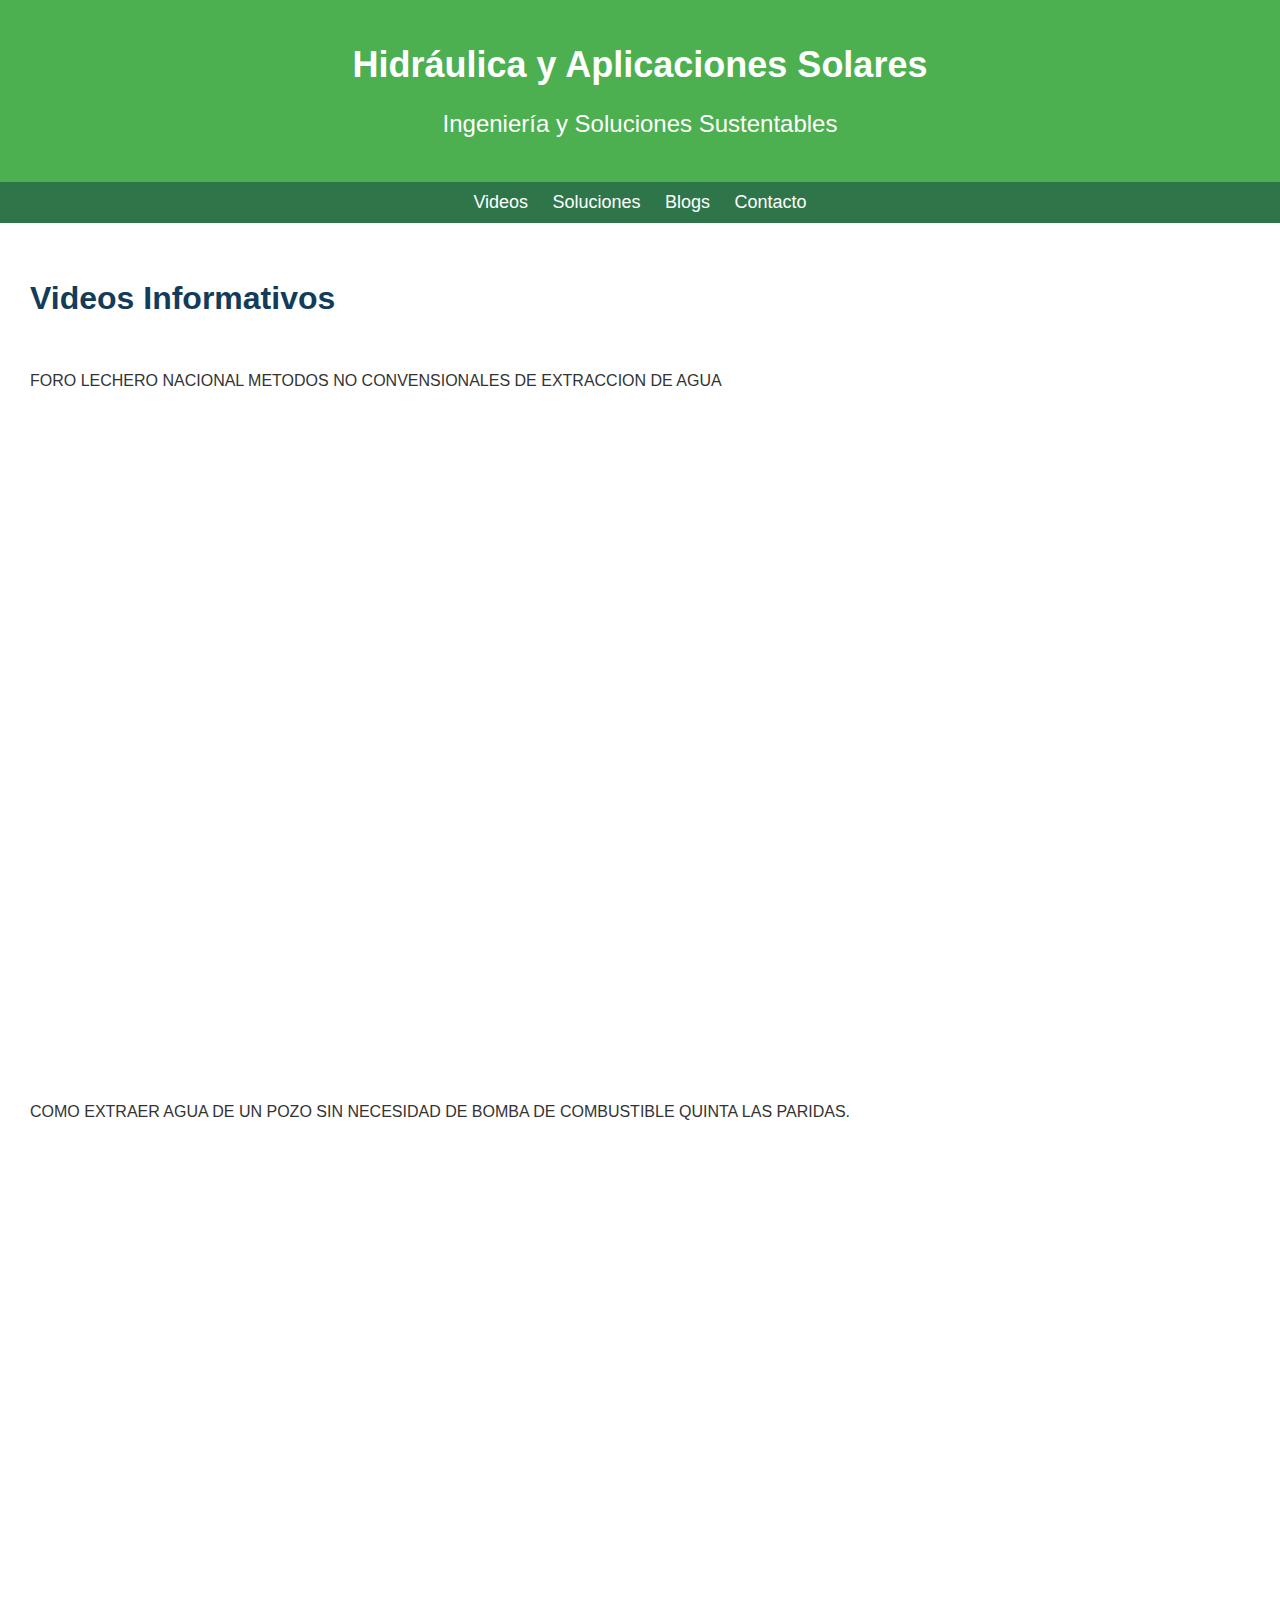
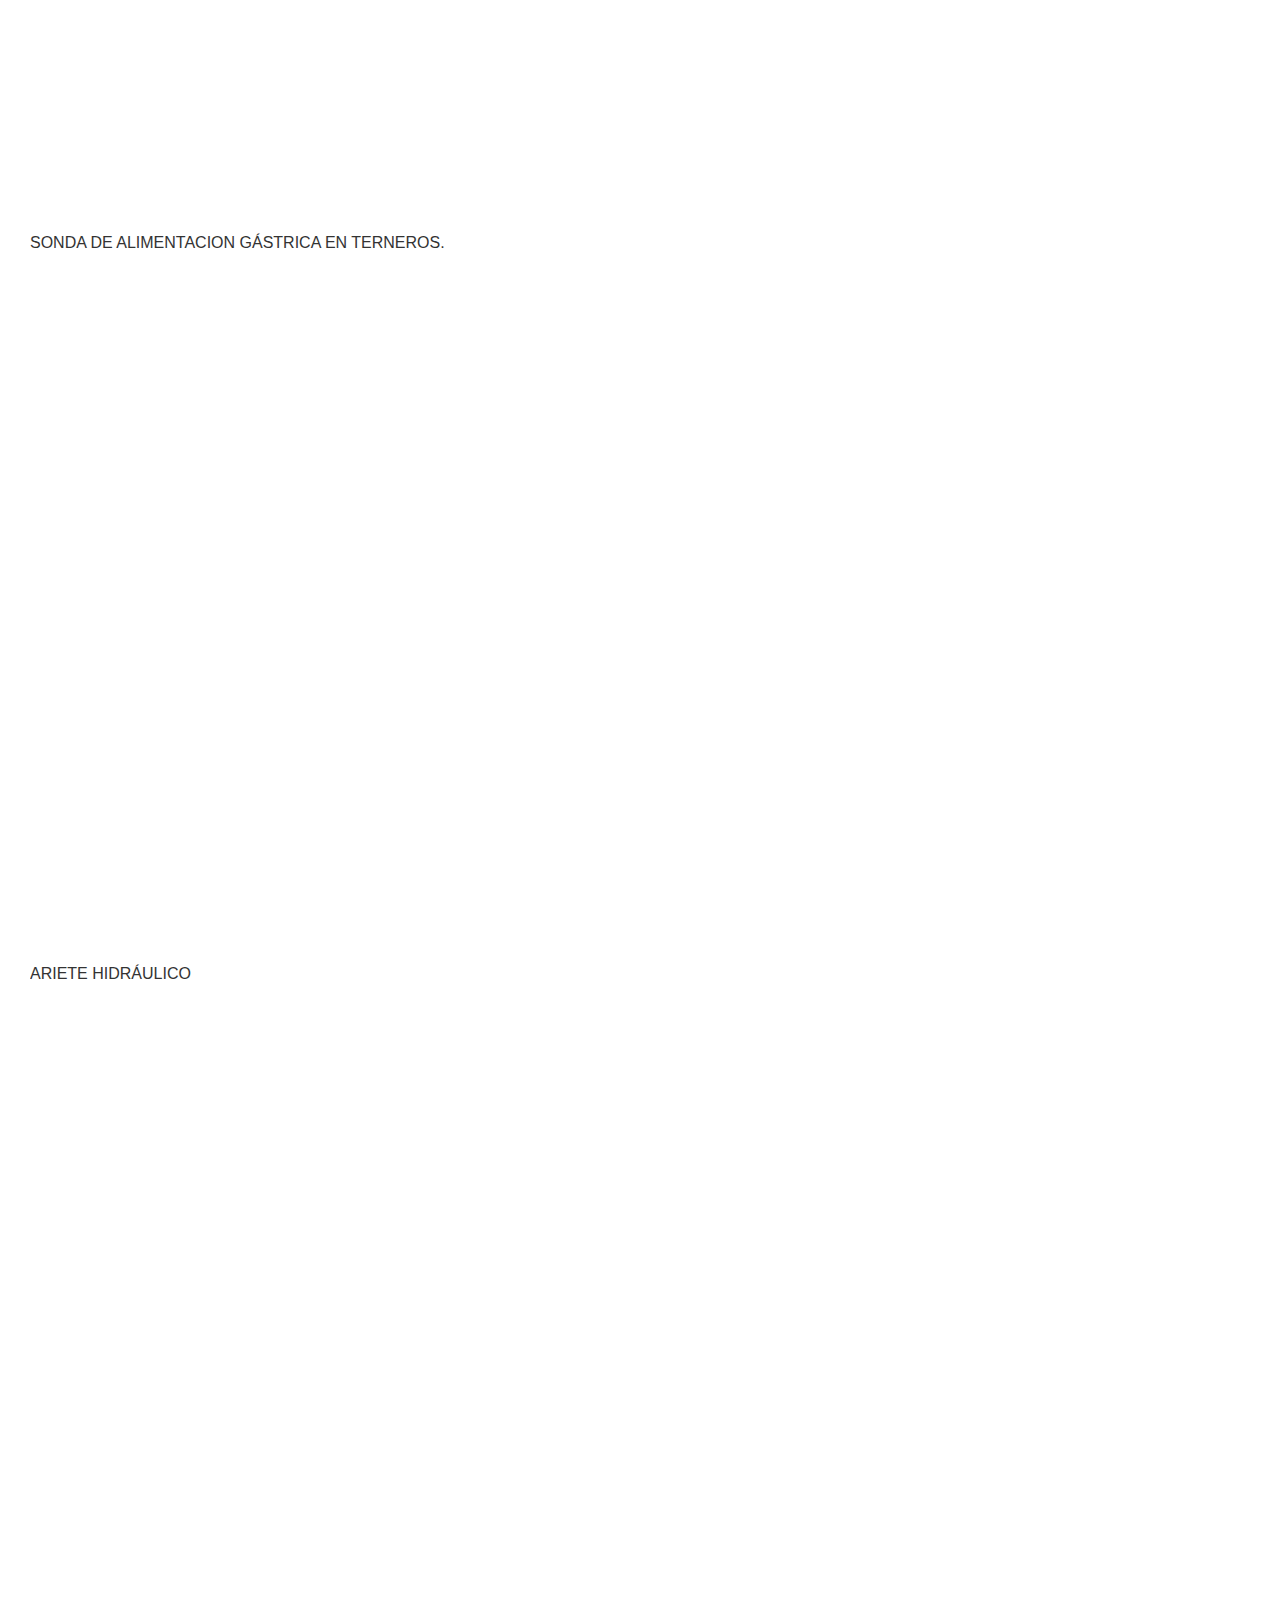
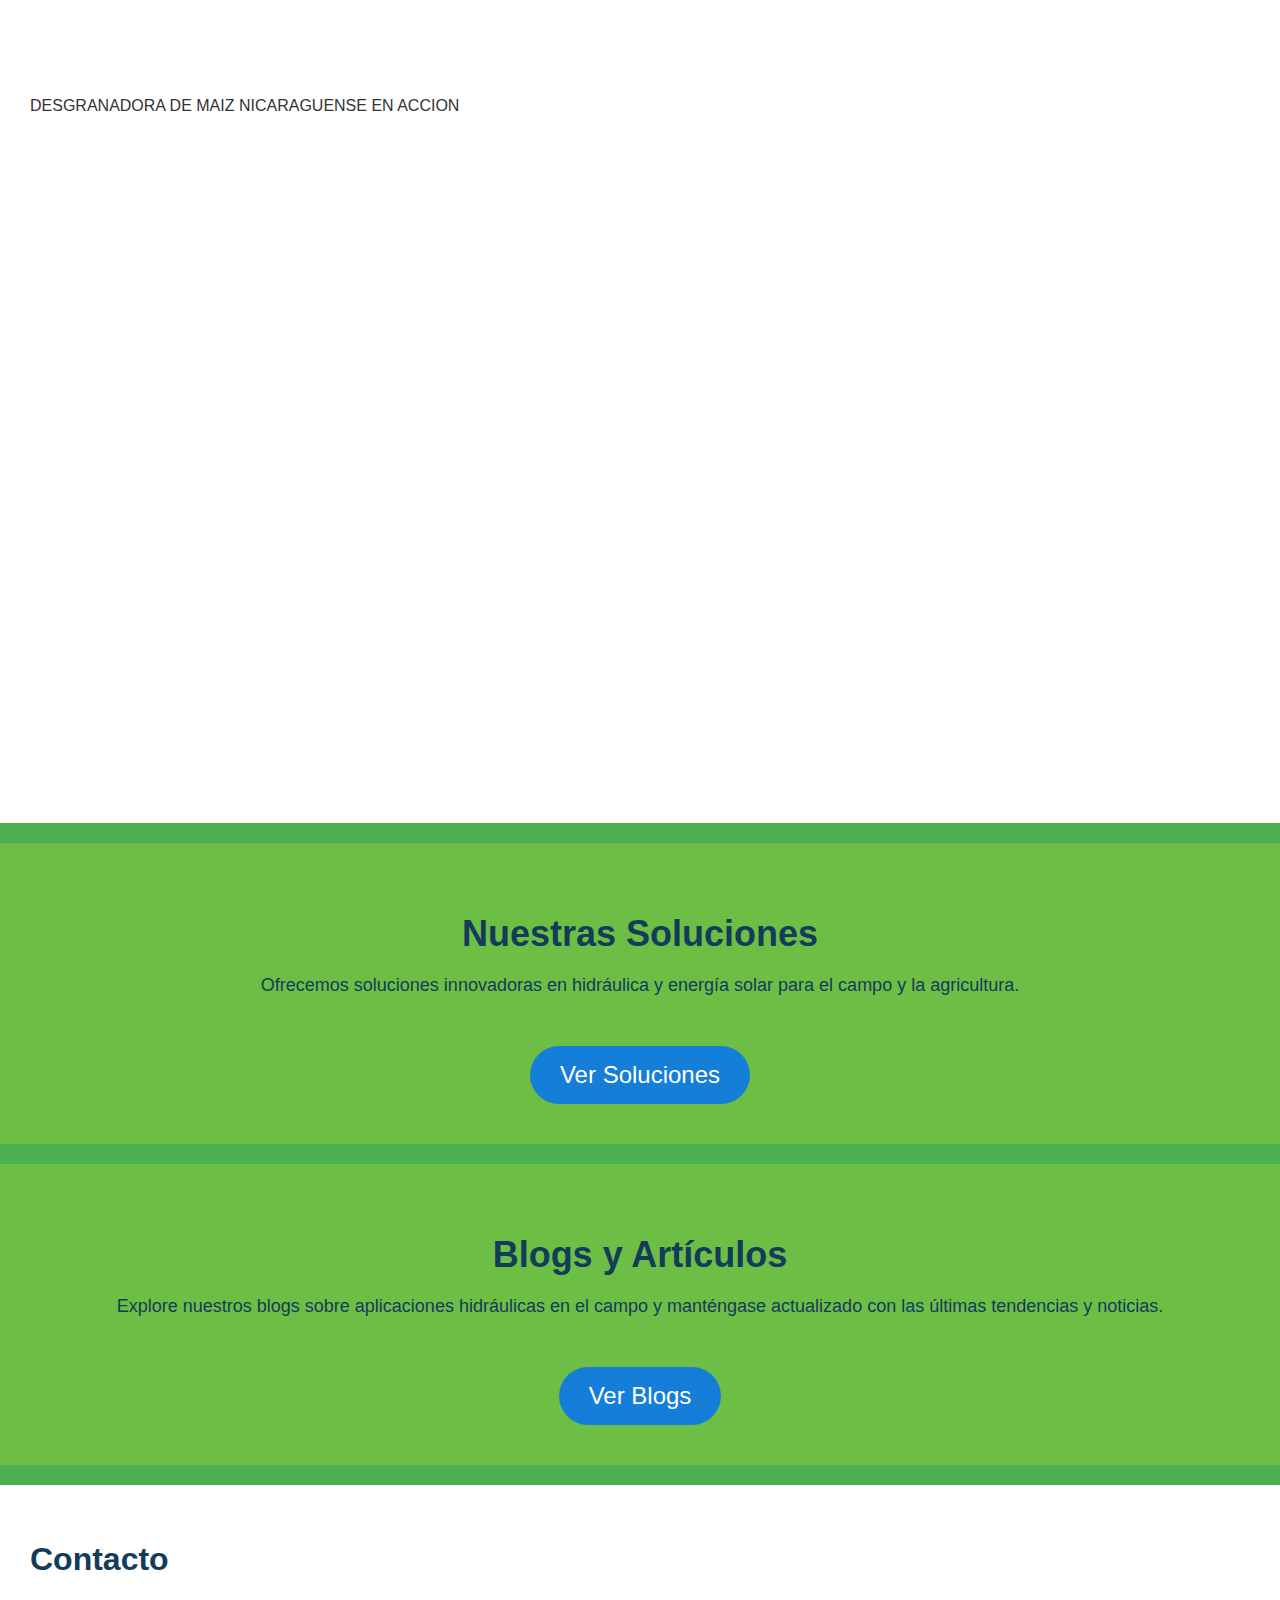
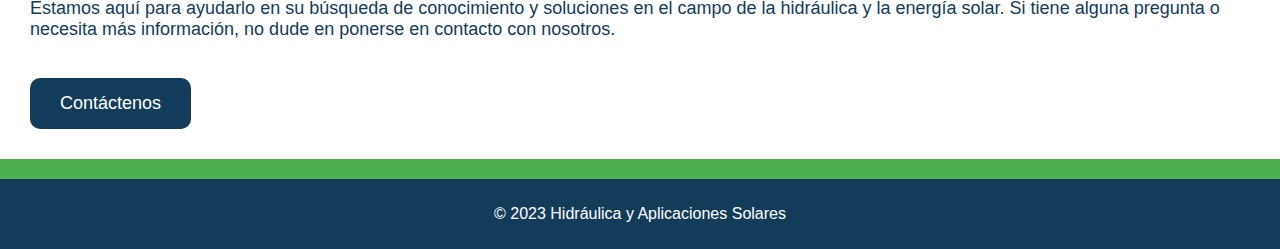
<file: index.html>
<!DOCTYPE html>
<html lang="es">

<head>
    <meta charset="UTF-8">
    <meta name="viewport" content="width=device-width, initial-scale=1.0">
    <title>Hidráulica y Aplicaciones Solares</title>
    <link rel="stylesheet" href="styles.css">
    <link rel="icon" href="logo.jpg">
</head>

<body>
    <header>
        <h1 class="header-title">Hidráulica y Aplicaciones Solares</h1>
        <p class="header-subtitle">Ingeniería y Soluciones Sustentables</p>
    </header>

    <nav>
        <ul class="nav-list">
            <li class="nav-item"><a href="#videos" class="nav-link">Videos</a></li>
            <li class="nav-item"><a href="#soluciones" class="nav-link">Soluciones</a></li>
            <li class="nav-item"><a href="#blogs" class="nav-link">Blogs</a></li>
            <li class="nav-item"><a href="#contacto" class="nav-link">Contacto</a></li>
        </ul>
    </nav>

    <section id="videos" class="section">
        <h2 class="section-title">Videos Informativos</h2>
        <div class="video-container">
            <iframe width="200" height="113" src="https://www.youtube.com/embed/nABmkTqEKZk" frameborder="0" allowfullscreen></iframe>
            <p class="video-description">FORO LECHERO NACIONAL METODOS NO CONVENSIONALES DE EXTRACCION DE AGUA</p>
        </div>
        <div class="video-container">
            <iframe width="200" height="113" src="https://www.youtube.com/embed/4e_3GTMBv8I" frameborder="0" allowfullscreen></iframe>
            <p class="video-description">COMO EXTRAER AGUA DE UN POZO SIN NECESIDAD DE BOMBA DE COMBUSTIBLE QUINTA LAS PARIDAS.</p>
        </div>
        <div class="video-container">
            <iframe width="200" height="113" src="https://www.youtube.com/embed/z6vkiMFGvq8" frameborder="0" allowfullscreen></iframe>
            <p class="video-description">SONDA DE ALIMENTACION GÁSTRICA EN TERNEROS.</p>
        </div>
        <div class="video-container">
            <iframe width="200" height="113" src="https://www.youtube.com/embed/9tlB4MQIORI" frameborder="0" allowfullscreen></iframe>
            <p class="video-description">ARIETE HIDRÁULICO</p>
        </div>
        <div class="video-container">
            <iframe width="200" height="113" src="https://www.youtube.com/embed/Y0OmsEMwcnA" frameborder="0" allowfullscreen></iframe>
            <p class="video-description">DESGRANADORA DE MAIZ NICARAGUENSE EN ACCION</p>
        </div>
    </section>

<!-- Sección de Soluciones -->
<section id="soluciones" class="section">
    <h2 class="section-title">Nuestras Soluciones</h2>
    <p class="section-description">Ofrecemos soluciones innovadoras en hidráulica y energía solar para el campo y la agricultura.</p>
    <!-- Agrega información sobre las soluciones ofrecidas -->
    <a href="soluciones.html" class="button">Ver Soluciones</a>
</section>

<!-- Sección de Blogs -->
<section id="blogs" class="section">
    <h2 class="section-title">Blogs y Artículos</h2>
    <p class="section-description">Explore nuestros blogs sobre aplicaciones hidráulicas en el campo y manténgase actualizado con las últimas tendencias y noticias.</p>
    <!-- Agrega enlaces a tus blogs o artículos -->
    <a href="blogs.html" class="button">Ver Blogs</a>
</section>


    <section id="contacto" class="section">
        <h2 class="section-title">Contacto</h2>
        <p class="section-description">Estamos aquí para ayudarlo en su búsqueda de conocimiento y soluciones en el campo de la hidráulica y la energía solar. Si tiene alguna pregunta o necesita más información, no dude en ponerse en contacto con nosotros.</p>
        <a href="contacto.html" class="button">Contáctenos</a>
    </section>

    <footer>
        <p>&copy; 2023 Hidráulica y Aplicaciones Solares</p>
    </footer>
</body>

</html>
</file>
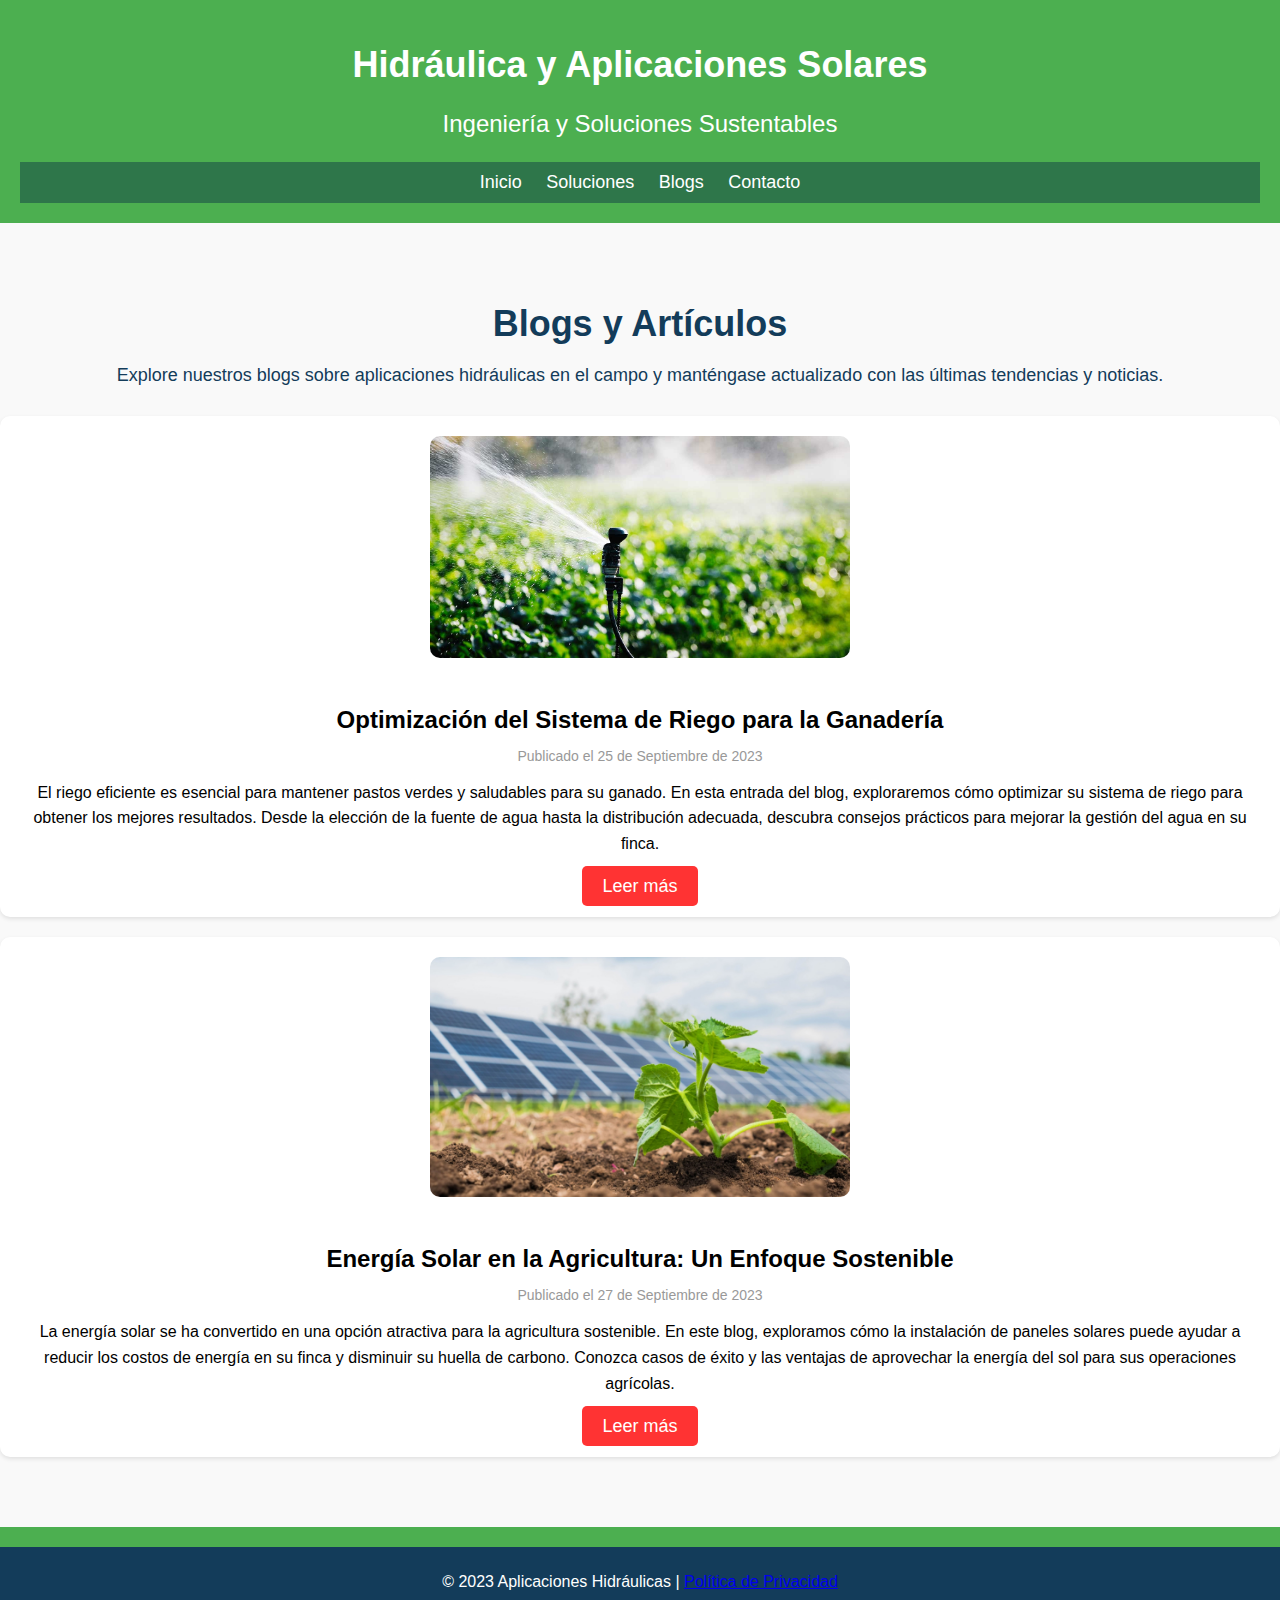
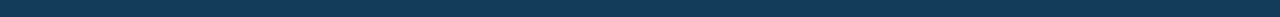
<file: blogs.html>
<!DOCTYPE html>
<html lang="es">

<head>
    <meta charset="UTF-8">
    <meta name="viewport" content="width=device-width, initial-scale=1.0">
    <title>Blogs y Artículos - Aplicaciones Hidráulicas</title>
    <link rel="stylesheet" href="styles.css">
    <link rel="icon" href="logo.jpg">

</head>

<body>
    <style>
        /* Estilos para la sección de Blogs */
#blogs {
    background-color: #f9f9f9;
    padding: 50px 0;
    text-align: center;
}

.blog-post {
    background-color: #fff;
    box-shadow: 0 2px 4px rgba(0, 0, 0, 0.1);
    border-radius: 10px;
    margin-bottom: 20px;
    overflow: hidden;
    display: flex;
    flex-direction: column;
    align-items: center;
    padding: 20px;
}

.blog-thumbnail img {
    width: 420px;
    height: auto;
    border-radius: 10px;
    margin-bottom: 20px;
}

.blog-title {
    font-size: 24px;
    margin-bottom: 10px;
}

.blog-date {
    font-size: 14px;
    color: #999;
    margin-bottom: 10px;
}

.blog-text {
    font-size: 16px;
    line-height: 1.6;
    margin-bottom: 20px;
}

.read-more-btn {
    background-color: #ff3333;
    color: #fff;
    padding: 10px 20px;
    border: none;
    border-radius: 5px;
    font-size: 18px;
    text-decoration: none;
    transition: background-color 0.3s ease;
}

.read-more-btn:hover {
    background-color: #ff1a1a;
}

    </style>

    <header>
        <h1 class="header-title">Hidráulica y Aplicaciones Solares</h1>
        <p class="header-subtitle">Ingeniería y Soluciones Sustentables</p>
        <nav>
            <ul class="nav-list">
                <li class="nav-item"><a href="index.html" class="nav-link">Inicio</a></li>
                <li class="nav-item"><a href="#soluciones" class="nav-link">Soluciones</a></li>
                <li class="nav-item"><a href="blogs.html" class="nav-link">Blogs</a></li>
                <li class="nav-item"><a href="contacto.html" class="nav-link">Contacto</a></li>
            </ul>
        </nav>
    </header>

    <!-- Contenido de Blogs -->
    <section id="blogs" class="section">
        <h2 class="section-title">Blogs y Artículos</h2>
        <p class="section-description">Explore nuestros blogs sobre aplicaciones hidráulicas en el campo y manténgase actualizado con las últimas tendencias y noticias.</p>
        
        <article class="blog-post">
            <div class="blog-thumbnail">
                <img src="imagen-blog-1.jpg" alt="Imagen del Blog 1">
            </div>
            <div class="blog-content">
                <h3 class="blog-title">Optimización del Sistema de Riego para la Ganadería</h3>
                <p class="blog-date">Publicado el 25 de Septiembre de 2023</p>
                <p class="blog-text">El riego eficiente es esencial para mantener pastos verdes y saludables para su ganado. En esta entrada del blog, exploraremos cómo optimizar su sistema de riego para obtener los mejores resultados. Desde la elección de la fuente de agua hasta la distribución adecuada, descubra consejos prácticos para mejorar la gestión del agua en su finca.</p>
                <a href="#" class="read-more-btn">Leer más</a>
            </div>
        </article>
    
        <article class="blog-post">
            <div class="blog-thumbnail">
                <img src="imagen-blog-2.jpeg" alt="Imagen del Blog 2">
            </div>
            <div class="blog-content">
                <h3 class="blog-title">Energía Solar en la Agricultura: Un Enfoque Sostenible</h3>
                <p class="blog-date">Publicado el 27 de Septiembre de 2023</p>
                <p class="blog-text">La energía solar se ha convertido en una opción atractiva para la agricultura sostenible. En este blog, exploramos cómo la instalación de paneles solares puede ayudar a reducir los costos de energía en su finca y disminuir su huella de carbono. Conozca casos de éxito y las ventajas de aprovechar la energía del sol para sus operaciones agrícolas.</p>
                <a href="#" class="read-more-btn">Leer más</a>
            </div>
        </article>
    </section>
    

    <!-- Footer -->
    <footer>
        <p>&copy; 2023 Aplicaciones Hidráulicas | <a href="#politica-privacidad">Política de Privacidad</a></p>
    </footer>
    <!-- Scripts JavaScript (si es necesario) -->
</body>

</html>
</file>
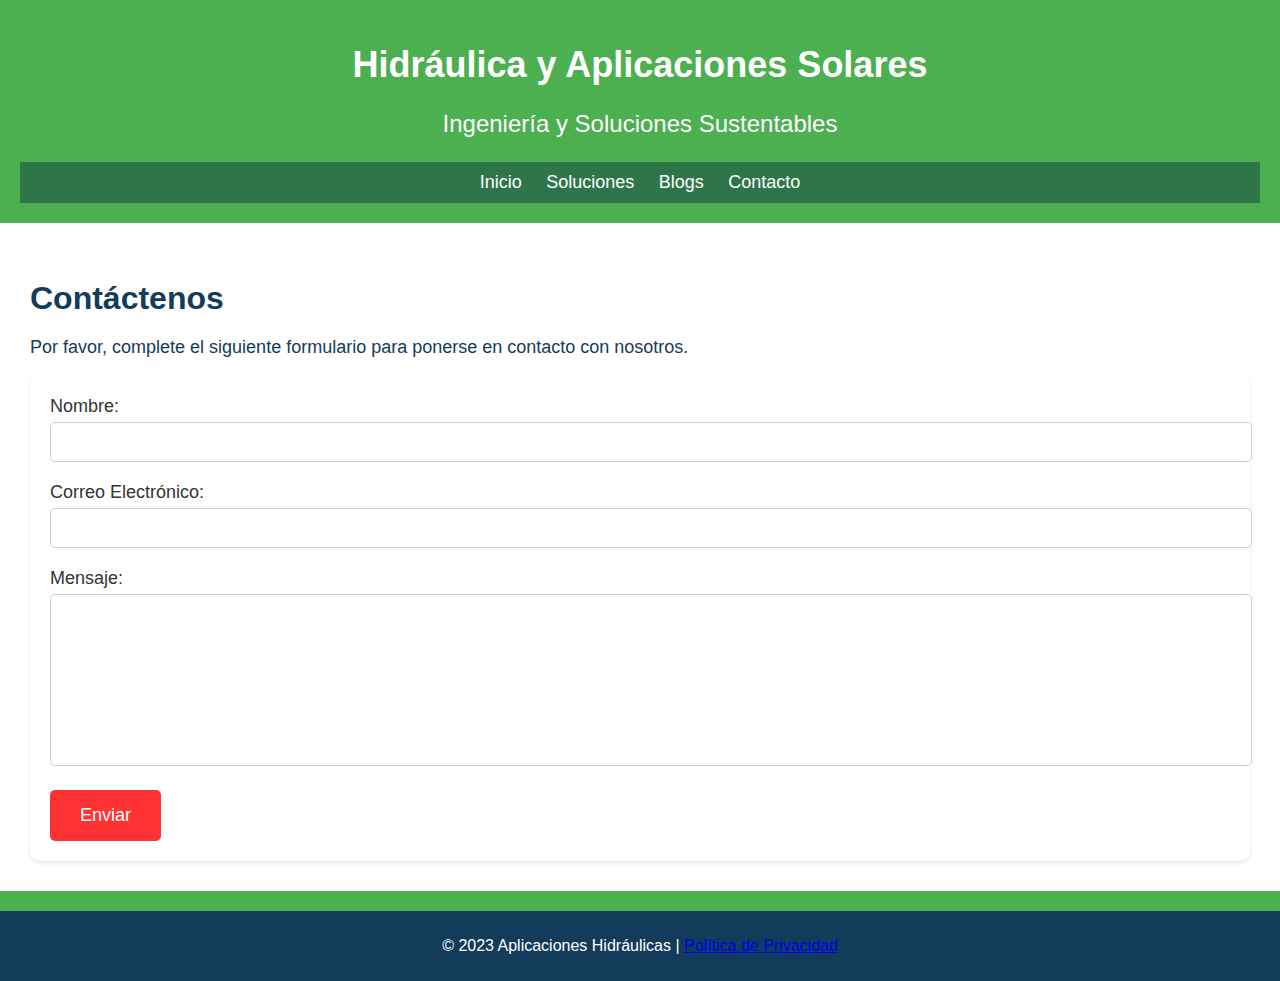
<file: contacto.html>
<!DOCTYPE html>
<html lang="es">

<head>
    <meta charset="UTF-8">
    <meta name="viewport" content="width=device-width, initial-scale=1.0">
    <title>Contacto - Aplicaciones Hidráulicas</title>
    <link rel="stylesheet" href="styles.css">
    <link rel="icon" href="logo.jpg">

</head>

<body>
    <!-- Encabezado (Header) -->
    <header>
        <h1 class="header-title">Hidráulica y Aplicaciones Solares</h1>
        <p class="header-subtitle">Ingeniería y Soluciones Sustentables</p>
        <nav>
            <ul class="nav-list">
                <li class="nav-item"><a href="index.html" class="nav-link">Inicio</a></li>
                <li class="nav-item"><a href="#soluciones" class="nav-link">Soluciones</a></li>
                <li class="nav-item"><a href="blogs.html" class="nav-link">Blogs</a></li>
                <li class="nav-item"><a href="contacto.html" class="nav-link">Contacto</a></li>
            </ul>
        </nav>
    </header>

    <!-- Formulario de Contacto -->
<section id="contacto" class="section">
    <h2 class="section-title">Contáctenos</h2>
    <p class="section-description">Por favor, complete el siguiente formulario para ponerse en contacto con nosotros.</p>

    <form action="#" method="post" class="contact-form">
        <div class="form-group">
            <label for="nombre">Nombre:</label>
            <input type="text" id="nombre" name="nombre" required>
        </div>

        <div class="form-group">
            <label for="correo">Correo Electrónico:</label>
            <input type="email" id="correo" name="correo" required>
        </div>

        <div class="form-group">
            <label for="mensaje">Mensaje:</label>
            <textarea id="mensaje" name="mensaje" required></textarea>
        </div>

        <button type="submit" class="btn">Enviar</button>
    </form>
</section>


    <!-- Footer -->
    <footer>
        <p>&copy; 2023 Aplicaciones Hidráulicas | <a href="#politica-privacidad">Política de Privacidad</a></p>
    </footer>

    <!-- Scripts JavaScript (si es necesario) -->
</body>

</html>
</file>
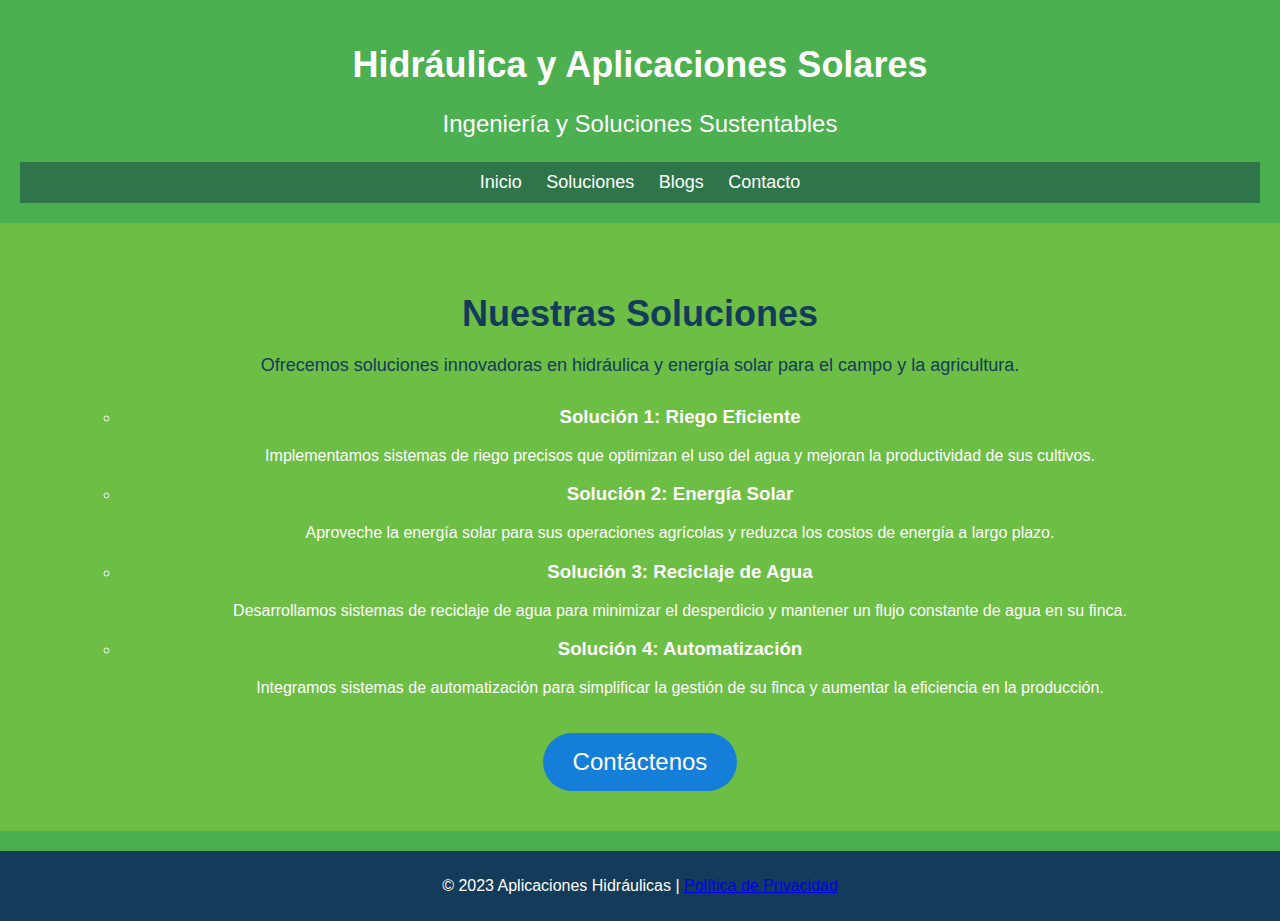
<file: soluciones.html>
<!DOCTYPE html>
<html lang="es">

<head>
    <meta charset="UTF-8">
    <meta name="viewport" content="width=device-width, initial-scale=1.0">
    <title>Sitio Web de Aplicaciones Hidráulicas - Soluciones</title>
    <link rel="stylesheet" href="styles.css">
    <link rel="icon" href="logo.jpg">

</head>

<body>
    <!-- Header -->
    <header>
        <h1 class="header-title">Hidráulica y Aplicaciones Solares</h1>
        <p class="header-subtitle">Ingeniería y Soluciones Sustentables</p>
        <nav>
            <ul class="nav-list">
                <li class="nav-item"><a href="index.html" class="nav-link">Inicio</a></li>
                <li class="nav-item"><a href="#soluciones" class="nav-link">Soluciones</a></li>
                <li class="nav-item"><a href="blogs.html" class="nav-link">Blogs</a></li>
                <li class="nav-item"><a href="contacto.html" class="nav-link">Contacto</a></li>
            </ul>
        </nav>
    </header>

    <!-- Contenido de la página "Soluciones" -->
    <section id="soluciones" class="section">
        <h2 class="section-title">Nuestras Soluciones</h2>
        <p class="section-description">Ofrecemos soluciones innovadoras en hidráulica y energía solar para el campo y la agricultura.</p>
        <ul class="soluciones-list">
<!-- Lista de Soluciones -->
<ul class="solution-list">
    <li class="solution-item">
        <h3 class="solution-title">Solución 1: Riego Eficiente</h3>
        <p class="solution-description">Implementamos sistemas de riego precisos que optimizan el uso del agua y mejoran la productividad de sus cultivos.</p>
    </li>
    <li class="solution-item">
        <h3 class="solution-title">Solución 2: Energía Solar</h3>
        <p class="solution-description">Aproveche la energía solar para sus operaciones agrícolas y reduzca los costos de energía a largo plazo.</p>
    </li>
    <li class="solution-item">
        <h3 class="solution-title">Solución 3: Reciclaje de Agua</h3>
        <p class="solution-description">Desarrollamos sistemas de reciclaje de agua para minimizar el desperdicio y mantener un flujo constante de agua en su finca.</p>
    </li>
    <li class="solution-item">
        <h3 class="solution-title">Solución 4: Automatización</h3>
        <p class="solution-description">Integramos sistemas de automatización para simplificar la gestión de su finca y aumentar la eficiencia en la producción.</p>
    </li>
</ul>

        </ul>
        <a href="contacto.html" class="button">Contáctenos</a>
    </section>

    <!-- Footer -->
    <footer>
        <p>&copy; 2023 Aplicaciones Hidráulicas | <a href="#politica-privacidad">Política de Privacidad</a></p>
    </footer>
</body>

</html>
</file>
<file: styles.css>
/* Estilos previos */
body {
    margin: 0;
    padding: 0;
    font-family: Arial, sans-serif;
    background-color: #4CAF50; /* Verde */
    color: #333; /* Color de texto principal */
}

header {
    text-align: center;
    background-color: #4CAF50; /* Verde */
    color: #fff; /* Color de texto del título */
    padding: 20px;
}

header .header-title {
    font-size: 36px;
    margin-bottom: 10px;
}

header .header-subtitle {
    font-size: 24px;
}

/* Estilos de navegación */
nav {
    background-color: #2e764a;
    padding: 10px 0;
}

.nav-list {
    list-style-type: none;
    margin: 0;
    padding: 0;
    text-align: center;
}

.nav-item {
    display: inline-block;
    margin: 0 10px;
}

.nav-link {
    color: #fff; /* Color de texto del título */
    text-decoration: none;
    font-size: 18px;
    transition: color 0.3s ease;
}

.nav-link:hover {
    color: #fff; /* Cambia a blanco al pasar el mouse */
}

/* Estilos de videos */
.video-container {
    position: relative;
    padding-bottom: 56.25%;
    padding-top: 25px;
    height: 0;
    margin-bottom: 20px;
    border-radius: 10px; /* Borde redondeado */
    overflow: hidden;
}

.video-container iframe {
    position: absolute;
    top: 0;
    left: 0;
    width: 100%;
    height: 100%;
}

.video-description {
    font-size: 14px;
    margin-top: 10px;
}

/* Estilos de secciones */
.section {
    padding: 30px;
    background-color: #fff; /* Fondo blanco para secciones */
    margin-bottom: 20px;
}

.section-title {
    font-size: 32px;
    margin-bottom: 20px;
    color: #133c5a;
}

.section-description {
    font-size: 18px;
    color: #133c5a;
}

/* Estilos de botones */
.button {
    background-color: #133c5a;
    color: #fff;
    padding: 15px 30px;
    border: none;
    border-radius: 10px;
    font-size: 18px;
    text-decoration: none;
    transition: background-color 0.3s ease;
    display: inline-block;
    margin-top: 20px;
}

.button:hover {
    background-color: #2e764a; /* Cambia a verde más oscuro al pasar el mouse */
}

/* Estilos de pie de página */
footer {
    background-color: #133c5a; /* Color de fondo del pie de página */
    color: #fff; /* Color de texto del pie de página */
    text-align: center;
    padding: 10px;
}

/* Estilos para la sección "Nuestras Soluciones" */
#soluciones {
    background-color: #6DBE45; /* Color verde que representa el campo */
    color: #fff; /* Texto en color blanco */
    padding: 40px;
    text-align: center;
}

#soluciones .section-title {
    font-size: 36px;
    margin-bottom: 20px;
}

#soluciones .section-description {
    font-size: 18px;
    margin-bottom: 30px;
}

#soluciones .button {
    background-color: #147ed9; /* Color azul que representa el agua */
    color: #fff;
    padding: 15px 30px;
    border: none;
    border-radius: 50px;
    font-size: 24px;
    text-decoration: none;
    transition: background-color 0.3s ease;
}

#soluciones .button:hover {
    background-color: #0b59b6; /* Color azul más oscuro al pasar el mouse */
}

/* Estilos para la sección "Blogs y Artículos" */
#blogs {
    background-color: #6DBE45; /* Color verde que representa el campo */
    color: #000; /* Texto en color blanco */
    padding: 40px;
    text-align: center;
}

#blogs .section-title {
    font-size: 36px;
    margin-bottom: 20px;
}

#blogs .section-description {
    font-size: 18px;
    margin-bottom: 30px;
}

#blogs .button {
    background-color: #147ed9; /* Color azul que representa el agua */
    color: #fff;
    padding: 15px 30px;
    border: none;
    border-radius: 50px;
    font-size: 24px;
    text-decoration: none;
    transition: background-color 0.3s ease;
}

#blogs .button:hover {
    background-color: #0b59b6; /* Color azul más oscuro al pasar el mouse */
}

/* Estilos para la descripción de los videos */
.video-description {
    font-size: 16px;
    margin-top: 10px;
}

/* Estilos para el formulario de contacto */
.contact-form {
    background-color: #fff;
    box-shadow: 0 2px 4px rgba(0, 0, 0, 0.1);
    border-radius: 10px;
    padding: 20px;
}

.form-group {
    margin-bottom: 20px;
}

.form-group label {
    display: block;
    font-size: 18px;
    margin-bottom: 5px;
    color: #333;
}

.form-group input[type="text"],
.form-group input[type="email"],
.form-group textarea {
    width: 100%;
    padding: 10px;
    border: 1px solid #ccc;
    border-radius: 5px;
    font-size: 16px;
}

.form-group textarea {
    height: 150px;
    resize: none;
}

.btn {
    background-color: #ff3333;
    color: #fff;
    padding: 15px 30px;
    border: none;
    border-radius: 5px;
    font-size: 18px;
    cursor: pointer;
    transition: background-color 0.3s ease;
}

.btn:hover {
    background-color: #ff1a1a;
}
</file>
